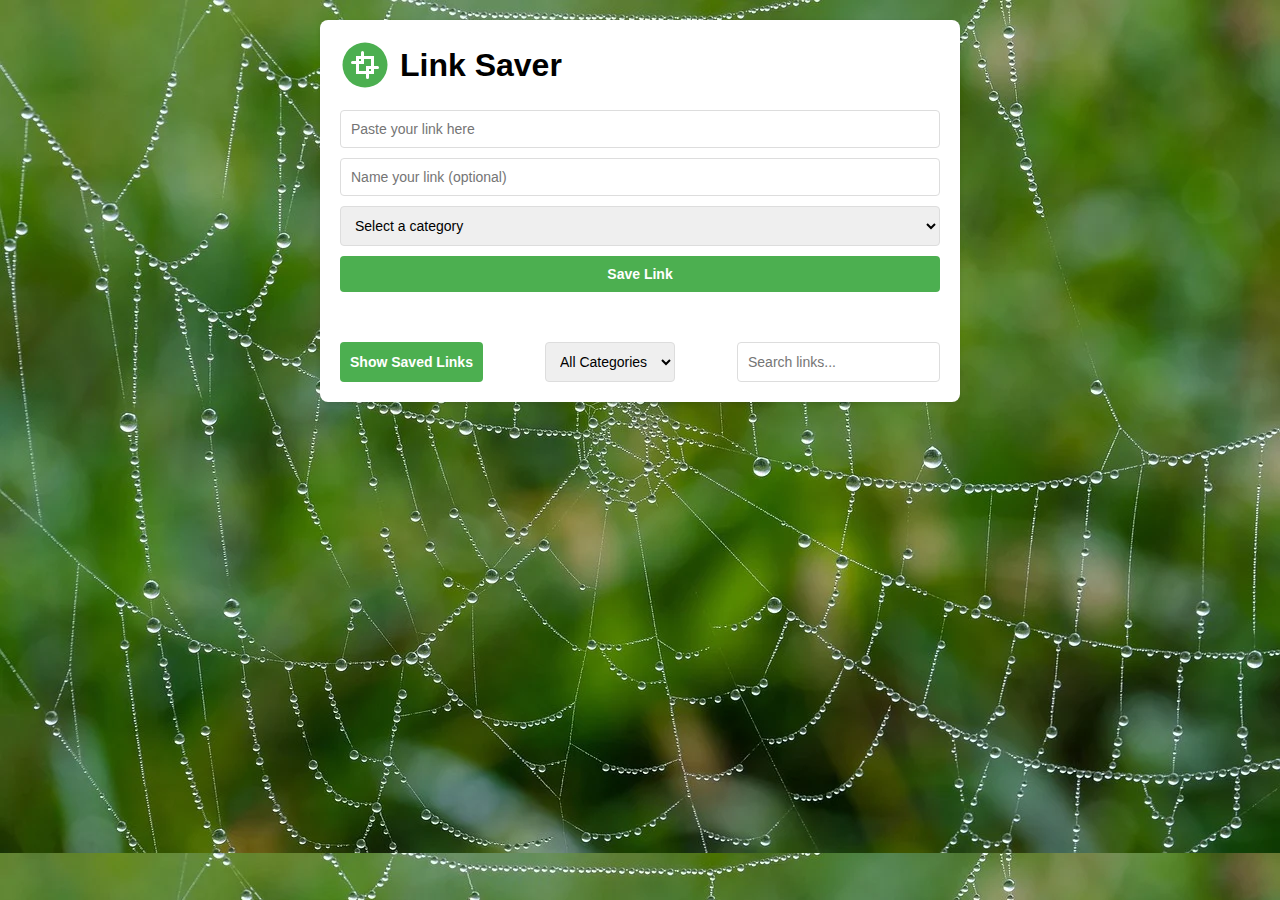
<file: popup.html>
<!DOCTYPE html>
<html lang="en">
<head>
    <meta charset="UTF-8">
    <meta name="viewport" content="width=device-width, initial-scale=1.0">
    <title>Link Saver</title>
    <link rel="stylesheet" href="fontawesome/css/all.min.css">
    <link rel="stylesheet" href="css/styles.css">
</head>
<body>
    <div class="container">
        <header>
            <div class="logo-title">
                <svg class="logo" xmlns="http://www.w3.org/2000/svg" viewBox="0 0 100 100" width="50" height="50">
                    <circle cx="50" cy="50" r="45" fill="#4CAF50"/>
                    <path d="M35 35 L65 35 L65 65 L35 65 Z" fill="none" stroke="white" stroke-width="6"/>
                    <path d="M45 25 L45 45 L25 45" fill="none" stroke="white" stroke-width="6" stroke-linecap="round"/>
                    <path d="M55 75 L55 55 L75 55" fill="none" stroke="white" stroke-width="6" stroke-linecap="round"/>
                </svg>
                <h1>Link Saver</h1>
            </div>
        </header>

        <form id="linkForm">
            <input type="url" id="linkInput" placeholder="Paste your link here" required>
            <input type="text" id="nameInput" placeholder="Name your link (optional)">
            <select id="categorySelect">
                <option value="">Select a category</option>
                <option value="instagram">Instagram</option>
                <option value="facebook">Facebook</option>
                <option value="twitter">Twitter</option>
                <option value="youtube">YouTube</option>
                <option value="other">Other</option>
            </select>
            <input type="text" id="newCategoryInput" placeholder="Or create a new category" style="display: none;">
            <div id="loadingBar"><div class="bar"></div></div>
            <button type="submit">Save Link</button>
        </form>
        
        <div id="message"></div>

        <div class="saved-links-controls">
            <button id="showSavedLinksBtn">Show Saved Links</button>
            <select id="filterCategory">
                <option value="all">All Categories</option>
                <option value="instagram">Instagram</option>
                <option value="facebook">Facebook</option>
                <option value="twitter">Twitter</option>
                <option value="youtube">YouTube</option>
                <option value="other">Other</option>
            </select>
            <input type="text" id="searchInput" placeholder="Search links...">
        </div>

        <div id="savedLinks" style="display: none;">
            <h2>Saved Links</h2>
            <ul id="linksList"></ul>
        </div>
    </div>

    <div id="confirmationPopup" class="popup">
        <div class="popup-content">
            <h2>Confirm Save</h2>
            <p id="popupMessage"></p>
            <button id="confirmSave">Save</button>
            <button id="cancelSave">Cancel</button>
        </div>
    </div>

    <script src="js/popup.js"></script>
</body>
</html>
</file>
<file: css/styles.css>
body {
    font-family: Arial, sans-serif;
    margin: 0;
    padding: 20px;
    background-color: #f0f0f0;
    background-image: url(../images/spider-web.webp);
    background-size: cover;
}

.container {
    max-width: 600px; /* Reverted to original width */
    margin: 0 auto;
    background-color: white;
    padding: 20px; /* Reverted to original padding */
    border-radius: 8px; /* Reverted to original border-radius */
    box-shadow: 0 2px 4px rgba(0,0,0,0.1);
}

header {
    display: flex;
    justify-content: space-between;
    align-items: center;
    margin-bottom: 20px;
}

h1 {
    margin: 0;
}

.social-icons a {
    margin-left: 10px;
    color: #333;
    font-size: 24px;
}

#linkForm {
    display: flex;
    flex-direction: column;
    gap: 10px; /* Added for consistent spacing */
}

input, select, button {
    padding: 10px;
    border: 1px solid #ddd;
    border-radius: 4px;
    font-size: 14px;
}

button {
    background-color: #4CAF50;
    color: white;
    border: none;
    cursor: pointer;
    transition: background-color 0.3s;
    font-weight: bold;
}

button:hover {
    background-color: #45a049;
}

#loadingBar {
    height: 4px;
    width: 100%;
    background-color: #f3f3f3;
    display: none;
}

#loadingBar .bar {
    height: 100%;
    width: 0;
    background-color: #4CAF50;
    transition: width 0.5s;
}

#message {
    margin-top: 10px;
    padding: 10px;
    border-radius: 4px;
}

.success {
    background-color: #dff0d8;
    color: #3c763d;
}

.error {
    background-color: #f2dede;
    color: #a94442;
}

.saved-links-controls {
    display: flex;
    justify-content: space-between;
    margin-top: 20px;
}

#savedLinks {
    margin-top: 20px;
}

#linksList {
    list-style-type: none;
    padding: 0;
}

#linksList li {
    background-color: #f9f9f9;
    margin-bottom: 10px;
    padding: 10px;
    border-radius: 4px;
    position: relative;
    padding-right: 150px; /* Make room for buttons */
}

.embedded-link {
    color: #0000FF; /* Blue color for the link */
    text-decoration: none; /* Remove underline */
    font-weight: bold;
    transition: color 0.3s ease; /* Smooth color transition */
}

.embedded-link:hover {
    color: #FF0000; /* Red color on hover */
}

.popup {
    display: none;
    position: fixed;
    z-index: 1;
    left: 0;
    top: 0;
    width: 100%;
    height: 100%;
    overflow: auto;
    background-color: rgba(0,0,0,0.4);
}

.popup-content {
    background-color: #fefefe;
    margin: 15% auto;
    padding: 20px;
    border: 1px solid #888;
    width: 80%;
    max-width: 500px;
    border-radius: 8px;
}

.link-actions {
    position: absolute;
    right: 10px;
    top: 50%;
    transform: translateY(-50%);
}

.update-btn, .delete-btn, .copy-btn {
    padding: 5px 10px;
    margin-left: 5px;
    border: none;
    border-radius: 3px;
    cursor: pointer;
    font-size: 12px;
}

.update-btn {
    background-color: #4CAF50;
    color: white;
}

.delete-btn {
    background-color: #f44336;
    color: white;
}

.copy-btn {
    background-color: #2196F3;
    color: white;
}

.update-btn:hover, .delete-btn:hover, .copy-btn:hover {
    opacity: 0.9;
}

.logo-title {
    display: flex;
    align-items: center;
}

.logo {
    margin-right: 10px;
}

.hero-image {
    position: relative;
    height: 300px;
    overflow: hidden;
    margin-bottom: 6px;
    margin-top: -15px;
}

.hero-image img {
    width: 100%;
    height: 100%;
    object-fit: cover;
}

.hero-text {
    position: absolute;
    top: 50%;
    left: 50%;
    transform: translate(-50%, -50%);
    text-align: center;
    color: white;
    text-shadow: 2px 2px 4px rgba(0,0,0,0.5);
}

@media (max-width: 600px) {
    .container {
        width: 95%;
        padding: 15px;
    }

    .saved-links-controls {
        flex-wrap: wrap;
        gap: 10px;
    }

    #showSavedLinksBtn, #filterCategory, #searchInput {
        flex: 1 1 100%;
    }

    #linksList li {
        padding-right: 10px;
    }

    .link-actions {
        position: static;
        display: flex;
        justify-content: flex-end;
        margin-top: 10px;
        transform: none;
    }
}
</file>
